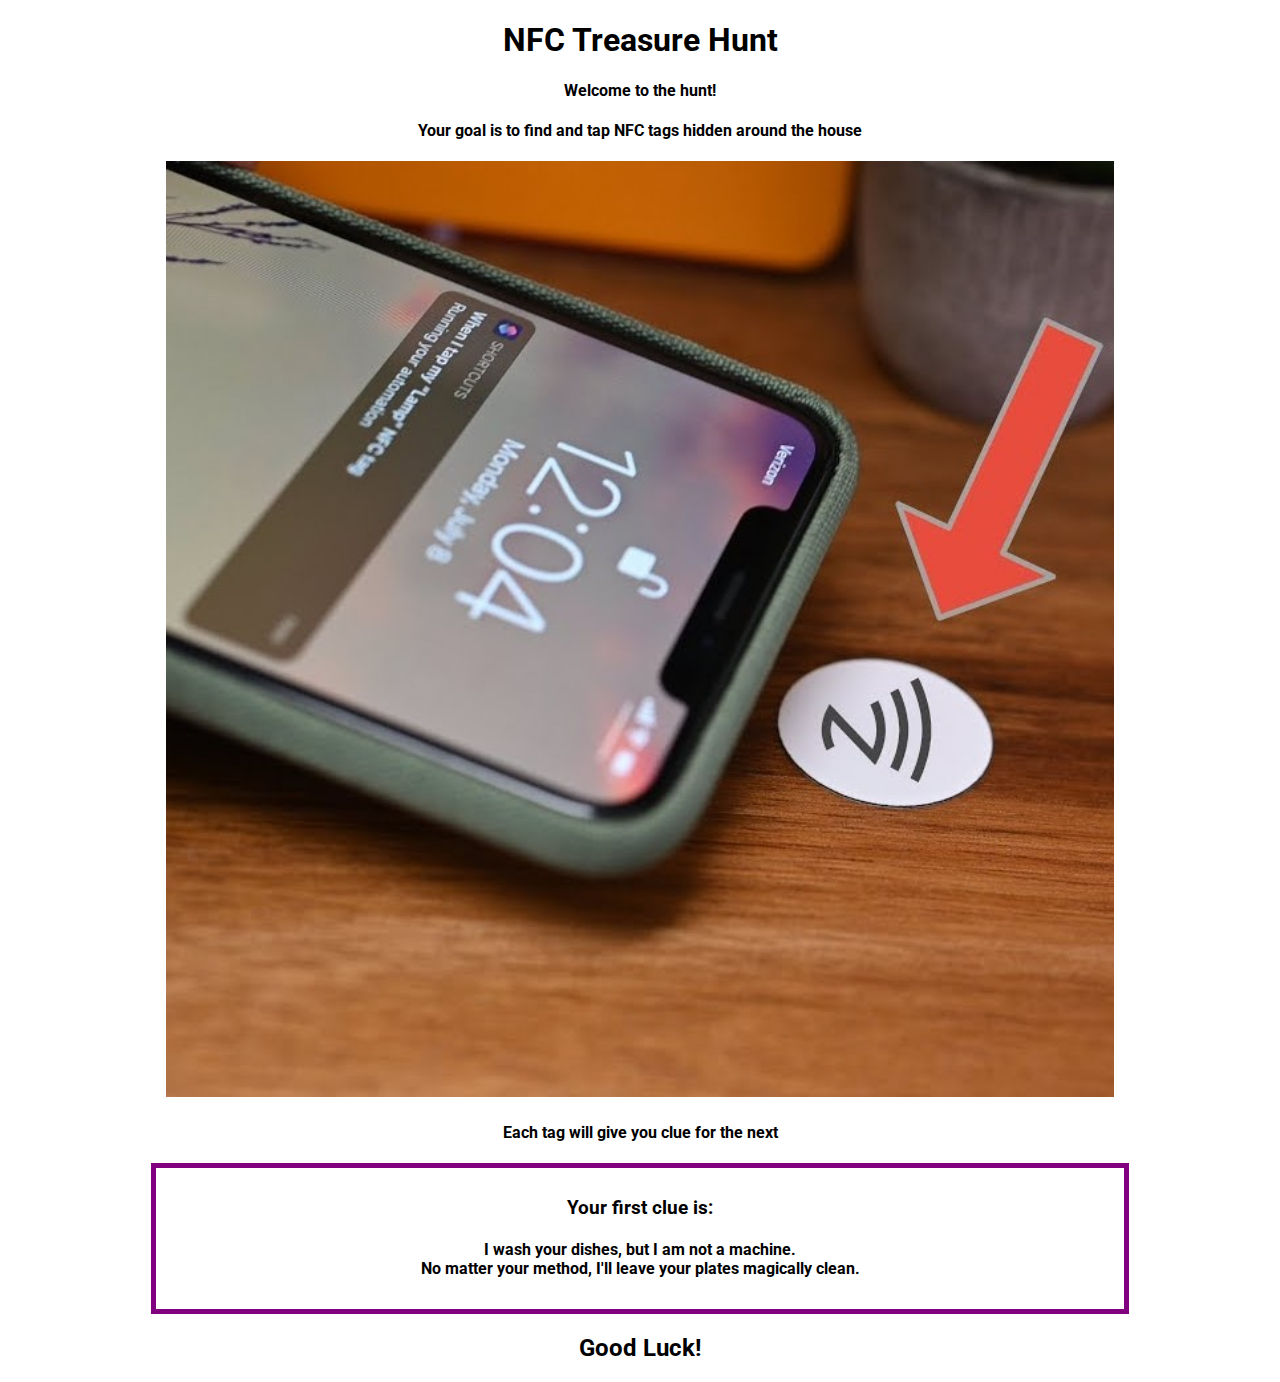
<file: index.html>
<!DOCTYPE html>
<html lang="en">
<head>
    <meta charset="UTF-8">
    <meta http-equiv="X-UA-Compatible" content="IE=edge">
    <meta name="viewport" content="width=device-width, initial-scale=1.0">
    <link rel="stylesheet" href="styles.css">
    <link rel="stylesheet" href="https://fonts.googleapis.com/css2?family=Roboto">
    <title>Treasure Hunt</title>
</head>
<body class="main">
    <h1>NFC Treasure Hunt</h1>
    <h4>Welcome to the hunt!</h4>
    <h4>Your goal is to find and tap NFC tags hidden around the house</h4>
    <img src="images/tap.jpg" alt="Hold your phone top at the tag to recognise it" class="image">
    <h4>Each tag will give you clue for the next</h4>
    <div class="clue">
        <h3>Your first clue is:</h3>
        <h4>I wash your dishes, but I am not a machine.<br>No matter your method, I'll leave your plates magically clean.</h4>
    </div>
    <h2>Good Luck!</h2>
</body>
</html>
</file>
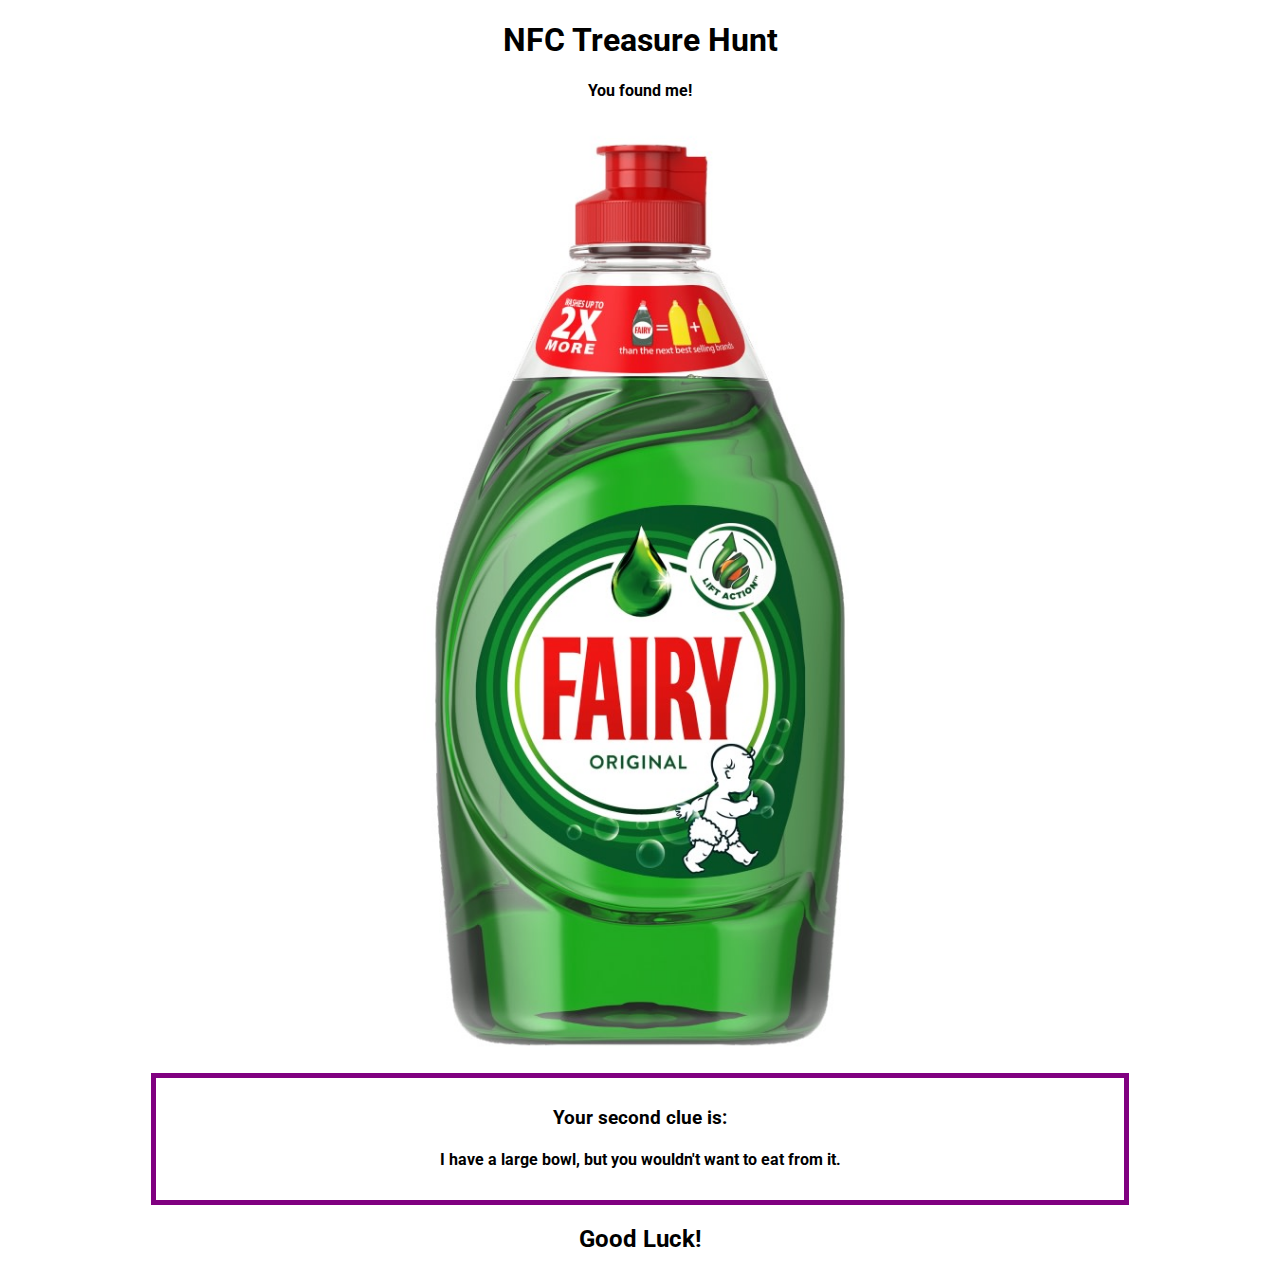
<file: 2.html>
<!DOCTYPE html>
<html lang="en">
<head>
    <meta charset="UTF-8">
    <meta http-equiv="X-UA-Compatible" content="IE=edge">
    <meta name="viewport" content="width=device-width, initial-scale=1.0">
    <link rel="stylesheet" href="styles.css">
    <link rel="stylesheet" href="https://fonts.googleapis.com/css2?family=Roboto">
    <title>Clue 2</title>
</head>
<body class="main">
    <h1>NFC Treasure Hunt</h1>
    <h4>You found me!</h4>
    <img src="images/fairy.jpg" alt="Fairy liquid bottle" class="image">
    <br>
    <div class="clue">
        <h3>Your second clue is:</h3>
        <h4>I have a large bowl, but you wouldn't want to eat from it.</h4>
    </div>
    <h2>Good Luck!</h2>
</body>
</html>
</file>
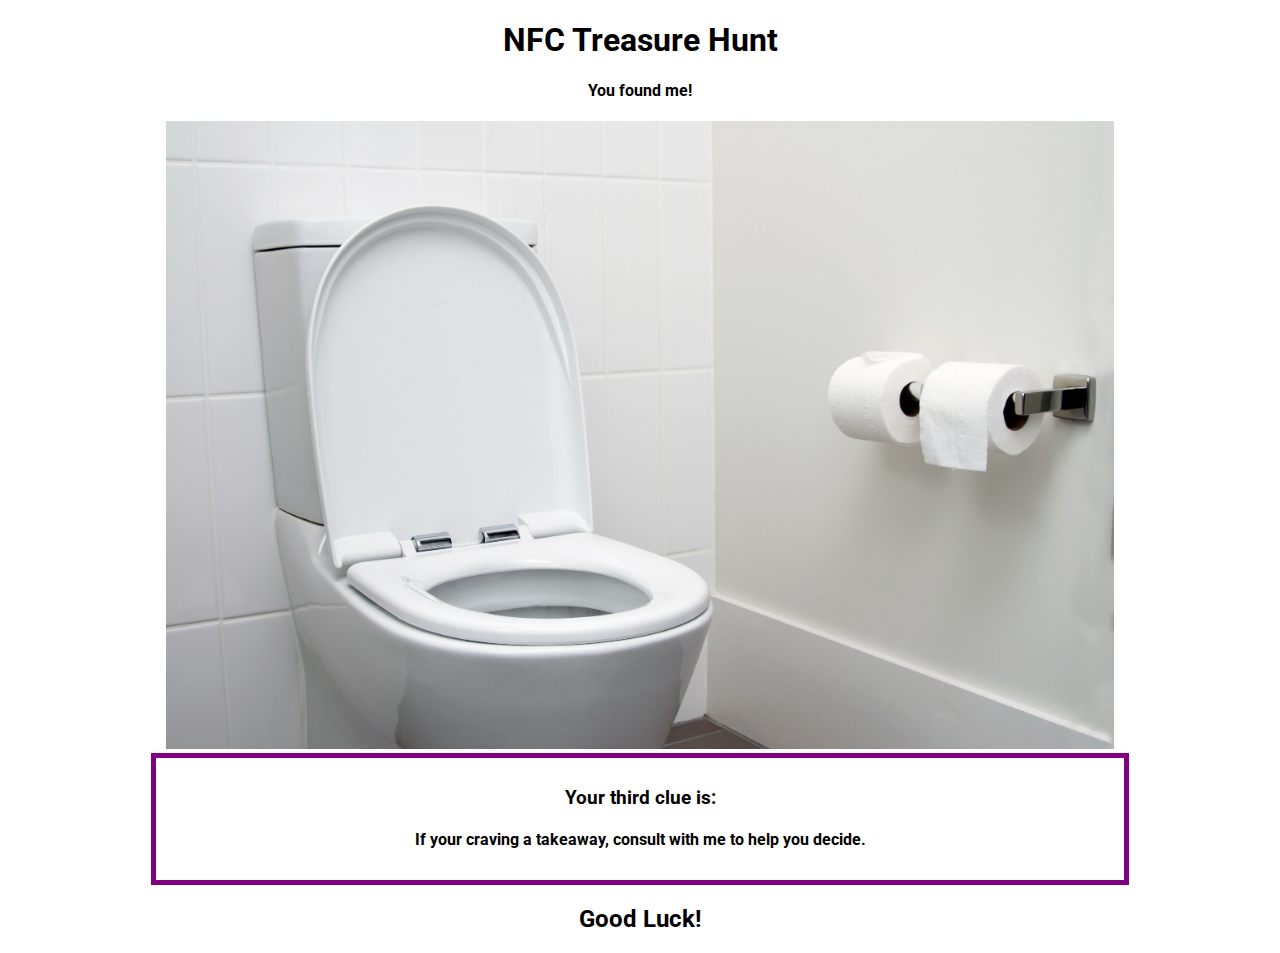
<file: 3.html>
<!DOCTYPE html>
<html lang="en">
<head>
    <meta charset="UTF-8">
    <meta http-equiv="X-UA-Compatible" content="IE=edge">
    <meta name="viewport" content="width=device-width, initial-scale=1.0">
    <link rel="stylesheet" href="styles.css">
    <link rel="stylesheet" href="https://fonts.googleapis.com/css2?family=Roboto">
    <title>Clue 3</title>
</head>
<body class="main">
    <h1>NFC Treasure Hunt</h1>
    <h4>You found me!</h4>
    <img src="images/toilet.jpg" alt="Kitchen scales" class="image">
    <br>
    <div class="clue">
        <h3>Your third clue is:</h3>
        <h4>If your craving a takeaway, consult with me to help you decide.</h4>
    </div>
    <h2>Good Luck!</h2>
</body>
</html>
</file>
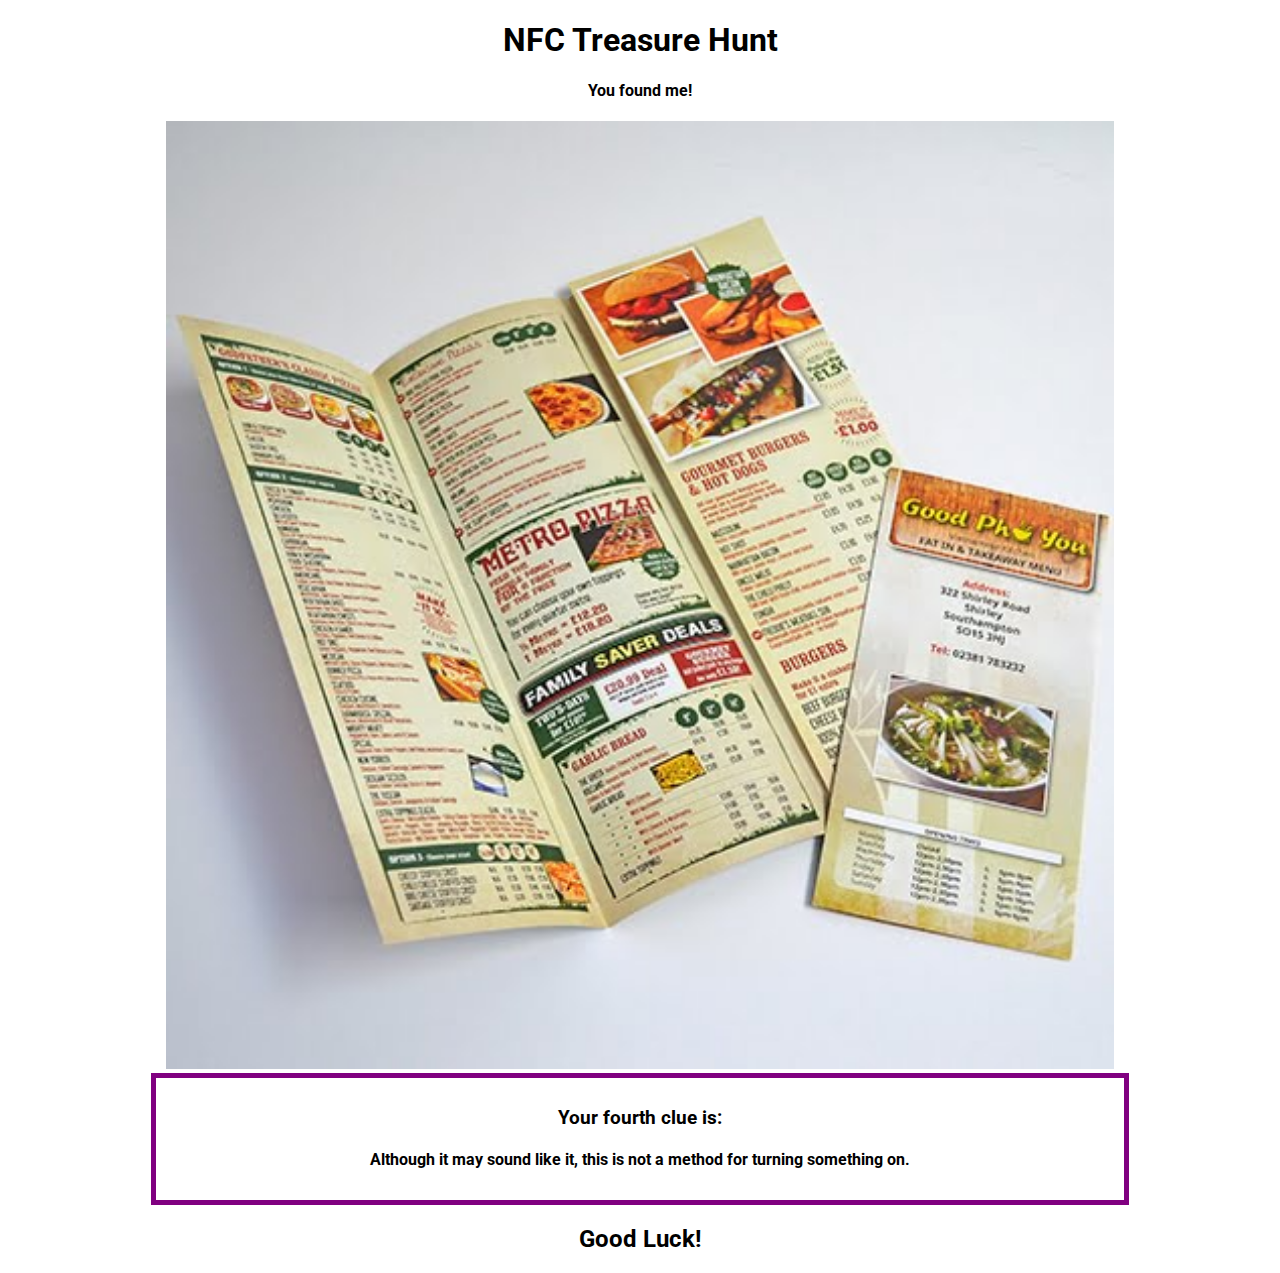
<file: 4.html>
<!DOCTYPE html>
<html lang="en">
<head>
    <meta charset="UTF-8">
    <meta http-equiv="X-UA-Compatible" content="IE=edge">
    <meta name="viewport" content="width=device-width, initial-scale=1.0">
    <link rel="stylesheet" href="styles.css">
    <link rel="stylesheet" href="https://fonts.googleapis.com/css2?family=Roboto">
    <title>Clue 4</title>
</head>
<body class="main">
    <h1>NFC Treasure Hunt</h1>
    <h4>You found me!</h4>
    <img src="images/menu.jpg" alt="A takeaway menu" class="image">
    <br>
    <div class="clue">
        <h3>Your fourth clue is:</h3>
        <h4>Although it may sound like it, this is not a method for turning something on.</h4>
    </div>
    <h2>Good Luck!</h2>
</body>
</html>
</file>
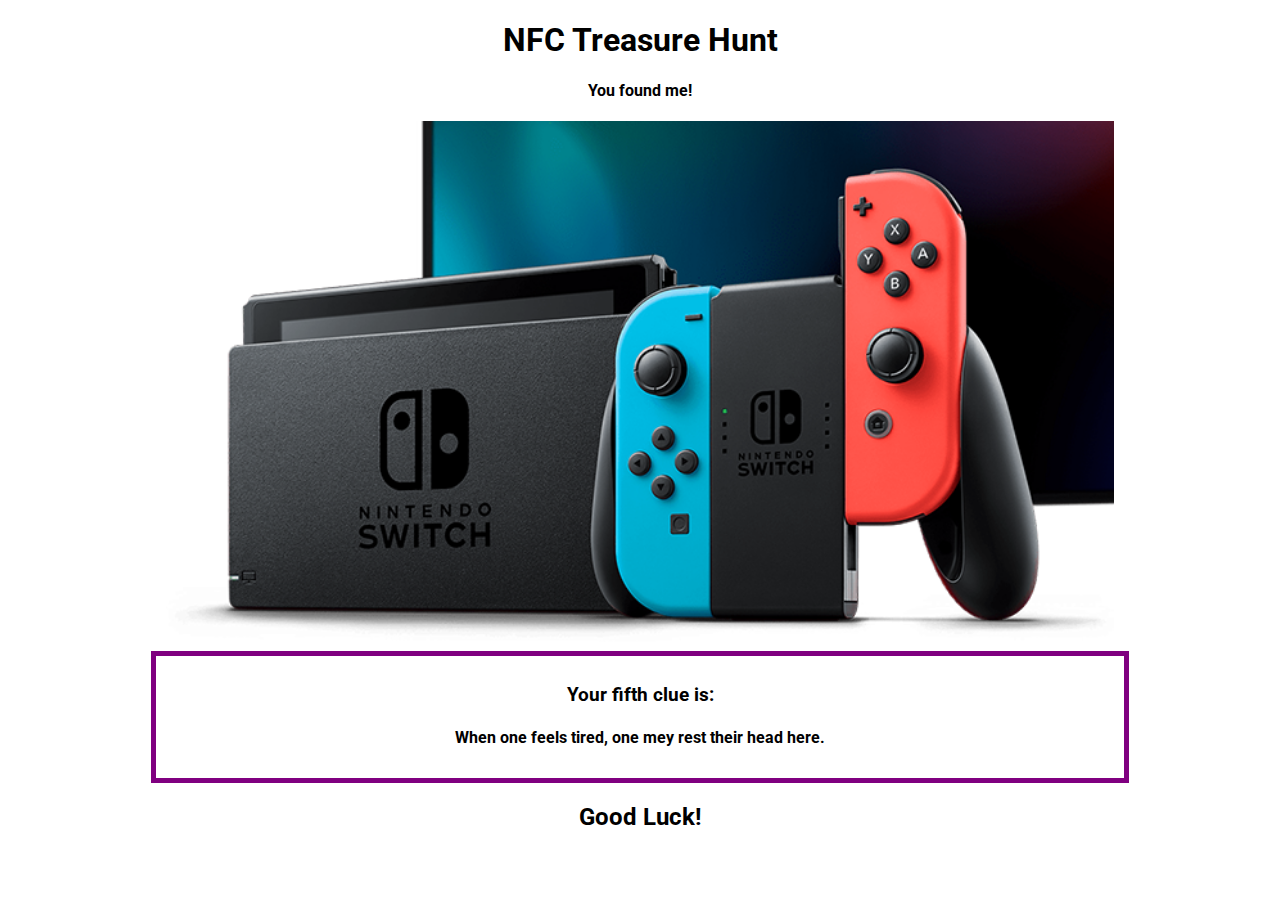
<file: 5.html>
<!DOCTYPE html>
<html lang="en">
<head>
    <meta charset="UTF-8">
    <meta http-equiv="X-UA-Compatible" content="IE=edge">
    <meta name="viewport" content="width=device-width, initial-scale=1.0">
    <link rel="stylesheet" href="styles.css">
    <link rel="stylesheet" href="https://fonts.googleapis.com/css2?family=Roboto">
    <title>Clue 5</title>
</head>
<body class="main">
    <h1>NFC Treasure Hunt</h1>
    <h4>You found me!</h4>
    <img src="images/switch.png" alt="Nintendo switch console" class="image">
    <br>
    <div class="clue">
        <h3>Your fifth clue is:</h3>
        <h4>When one feels tired, one mey rest their head here.</h4>
    </div>
    <h2>Good Luck!</h2>
</body>
</html>
</file>
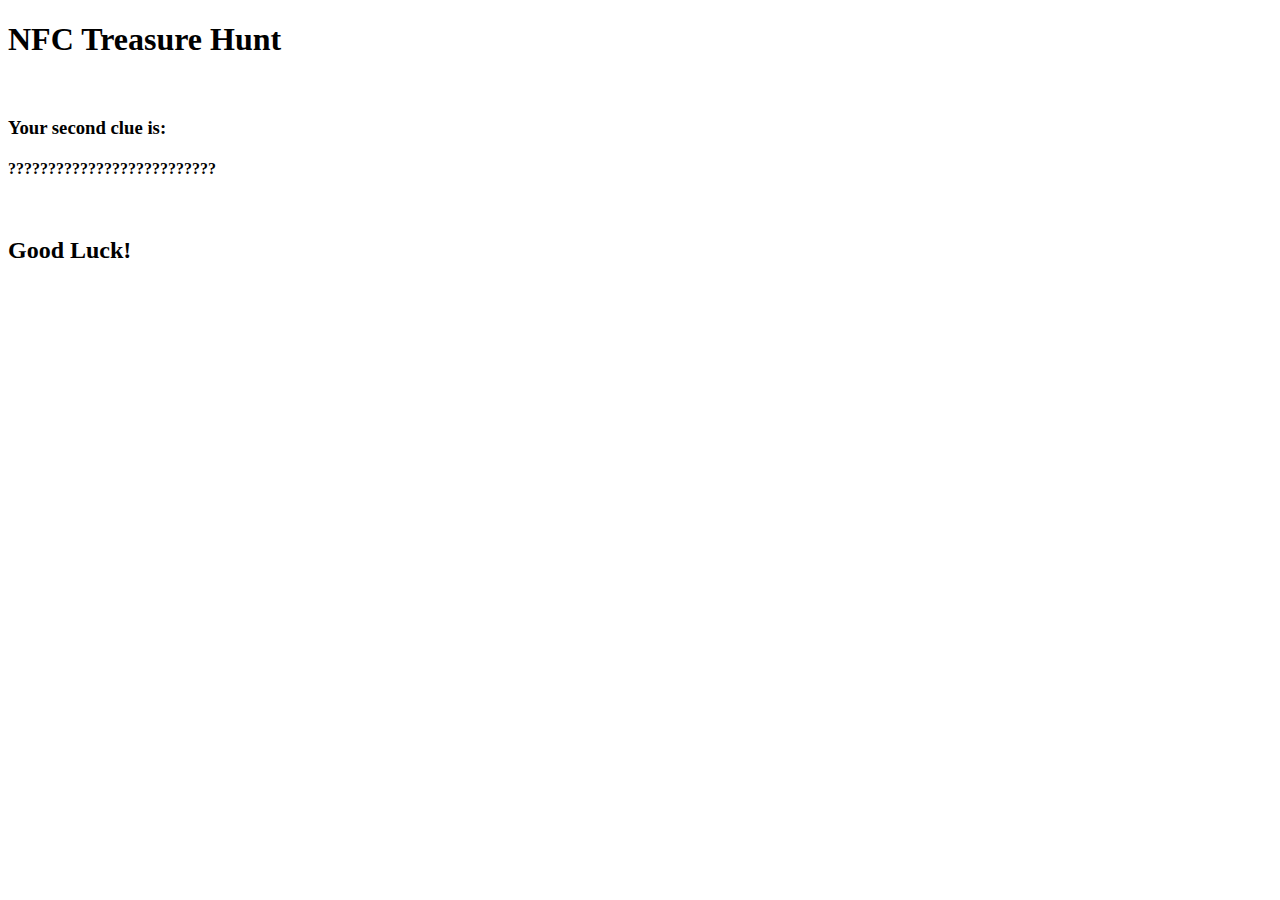
<file: Clue 2.html>
<!DOCTYPE html>
<html lang="en">
<head>
    <meta charset="UTF-8">
    <meta http-equiv="X-UA-Compatible" content="IE=edge">
    <meta name="viewport" content="width=device-width, initial-scale=1.0">
    <link rel="stylesheet" href="styles.css">
    <link rel="stylesheet" href="https://fonts.googleapis.com/css2?family=Roboto">
    <title>Clue 2</title>
</head>
<body id="main">
    <h1>NFC Treasure Hunt</h1>
    <br>
    <h3>Your second clue is:</h3>
    <h4>??????????????????????????</h4>
    <br>
    <h2>Good Luck!</h2>
</body>
</html>
</file>
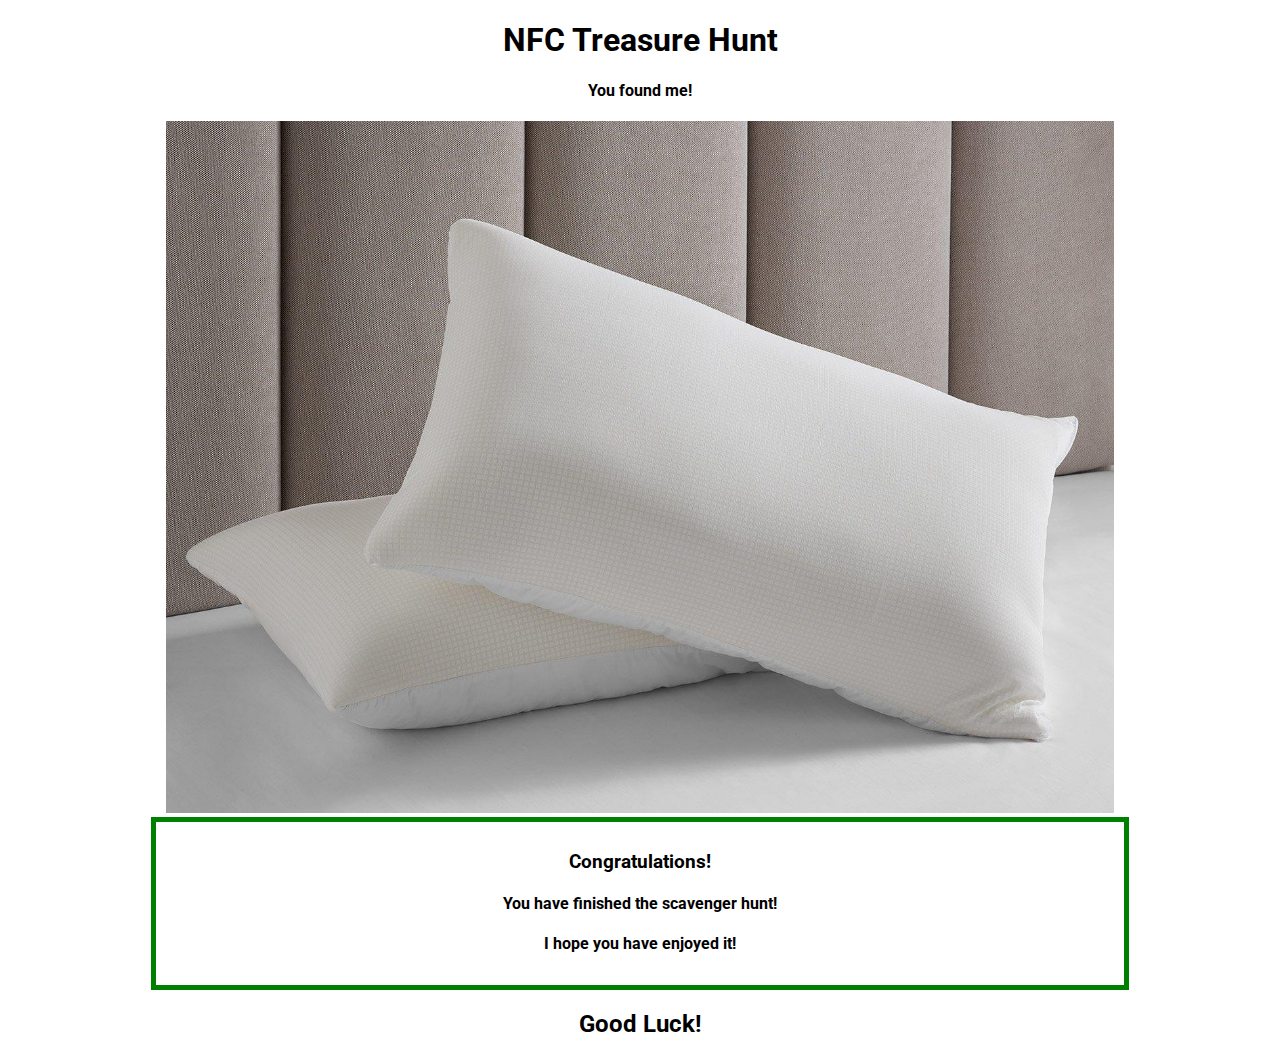
<file: end.html>
<!DOCTYPE html>
<html lang="en">
<head>
    <meta charset="UTF-8">
    <meta http-equiv="X-UA-Compatible" content="IE=edge">
    <meta name="viewport" content="width=device-width, initial-scale=1.0">
    <link rel="stylesheet" href="styles.css">
    <link rel="stylesheet" href="https://fonts.googleapis.com/css2?family=Roboto">
    <title>Ending</title>
</head>
<body class="main">
    <h1>NFC Treasure Hunt</h1>
    <h4>You found me!</h4>
    <img src="images/pillow.jpg" alt="A soft pillow" class="image">
    <br>
    <div class="complete">
        <h3>Congratulations!</h3>
        <h4>You have finished the scavenger hunt!</h4>
        <h4>I hope you have enjoyed it!</h4>
    </div>
    <h2>Good Luck!</h2>
</body>
</html>
</file>
<file: styles.css>
.main{
    font-family: "Roboto", sans-serif;
    text-align: center;
}

.clue{
    border: 5px solid purple;
    width: 75%;
    padding: 10px;
    margin: auto;
}

.image{
    width: 75%;
}

.complete{
    border: 5px solid green;
    width: 75%;
    padding: 10px;
    margin: auto;
}
</file>
